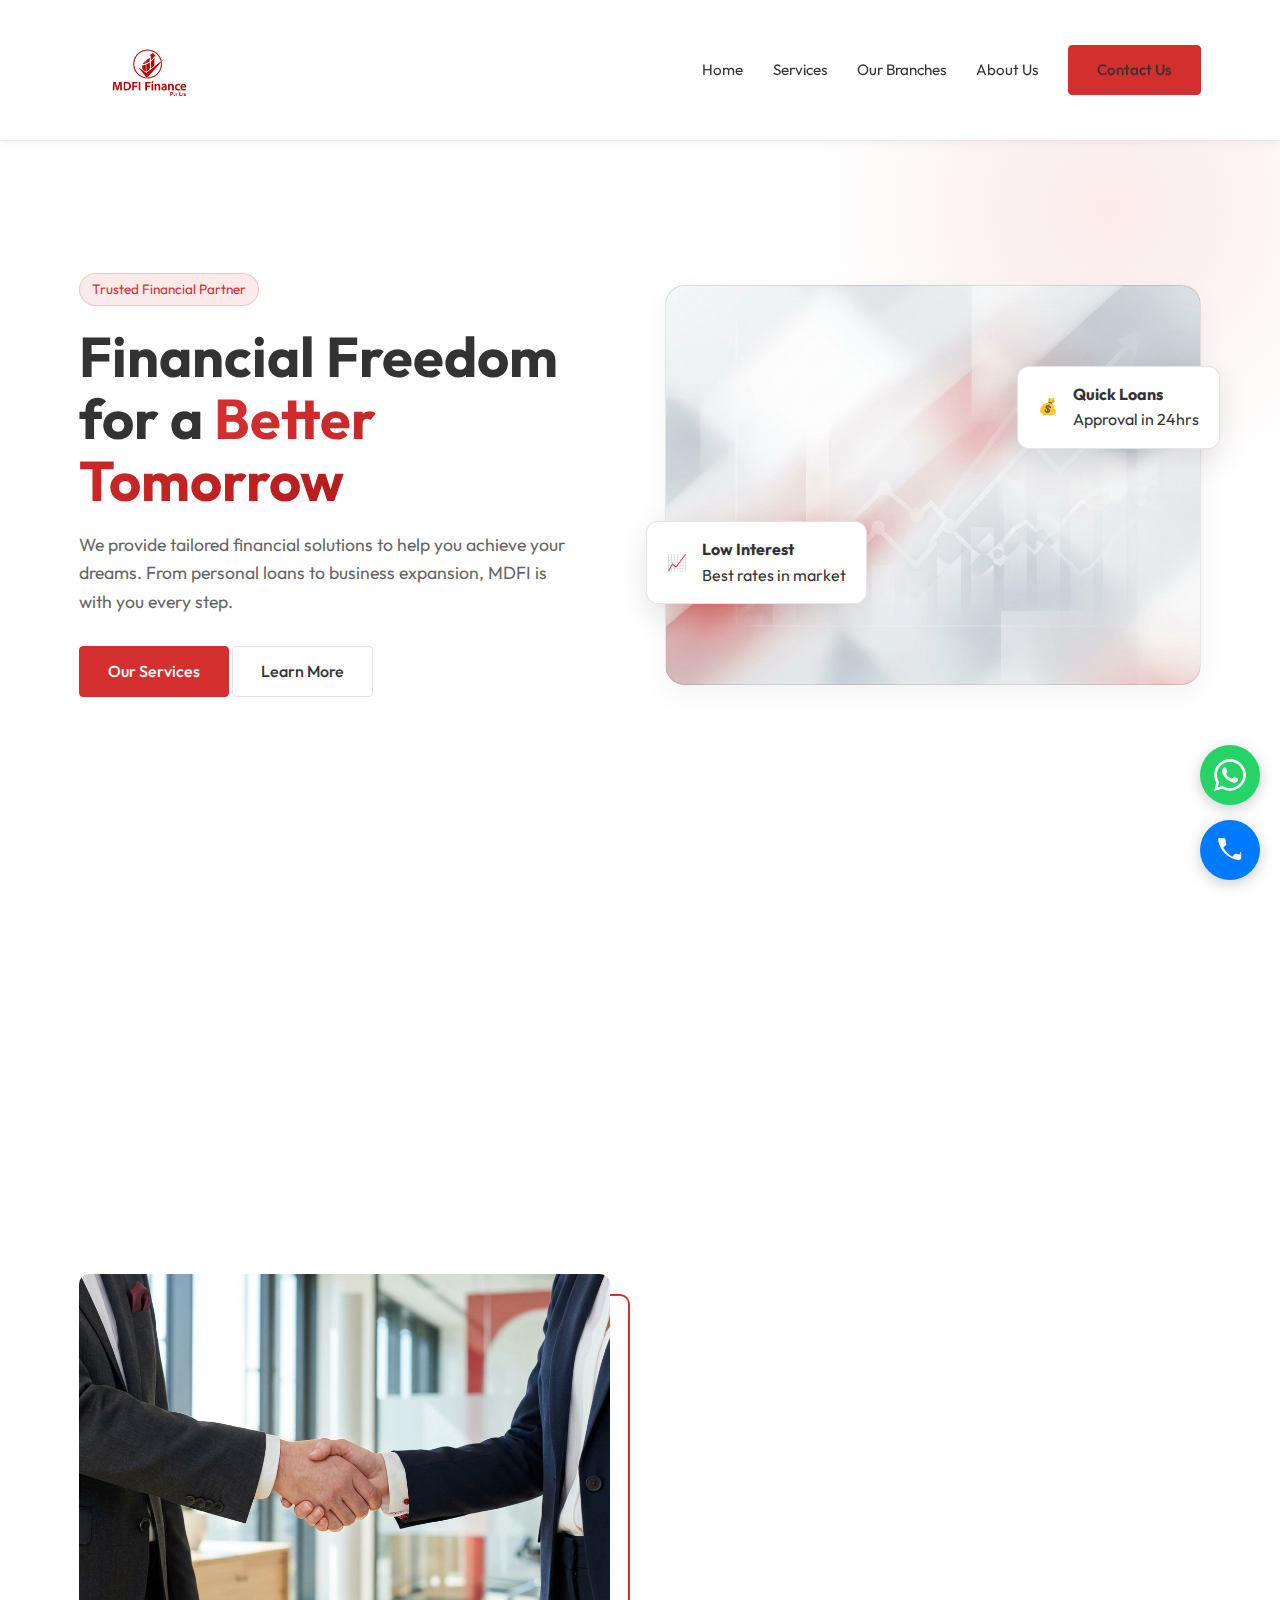
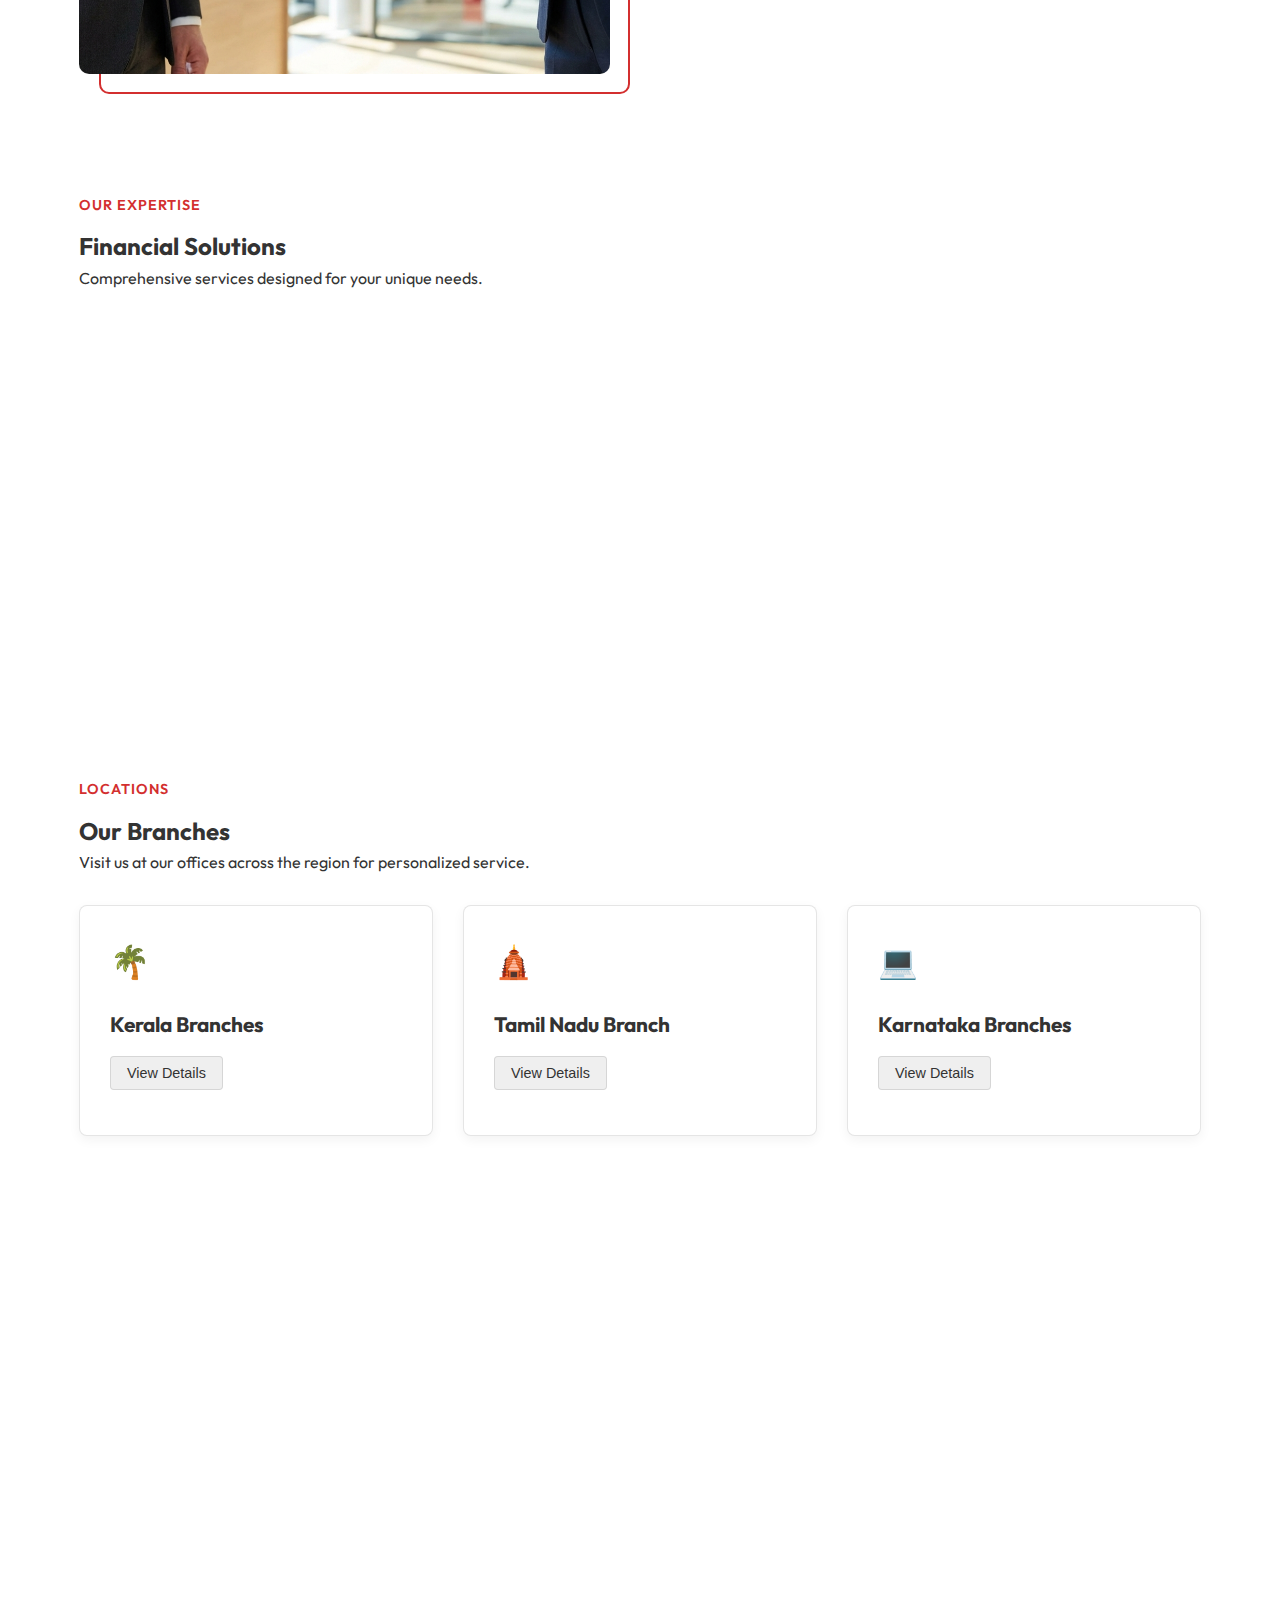
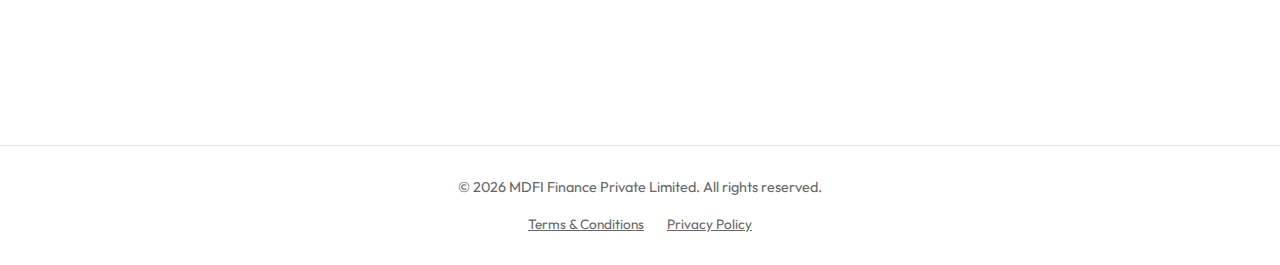
<file: index.html>
<!DOCTYPE html>
<html lang="en">

<head>
    <meta charset="UTF-8">
    <meta name="viewport" content="width=device-width, initial-scale=1.0">
    <title>MDFI Finance Private Limited | Empowering Your Future</title>
    <meta name="description"
        content="MDFI Finance provides premium financial solutions including loans, investment planning, and business finance.">
    <link rel="preconnect" href="https://fonts.googleapis.com">
    <link rel="preconnect" href="https://fonts.gstatic.com" crossorigin>
    <link href="https://fonts.googleapis.com/css2?family=Outfit:wght@300;400;500;600;700;800&display=swap"
        rel="stylesheet">
    <link rel="stylesheet" href="style.css">
</head>

<body>
    <nav class="navbar">
        <div class="container nav-container">
            <a href="#" class="logo-link">
                <img src="logo.jpg" alt="MDFI Finance Logo" class="logo-img">
            </a>
            <button class="mobile-menu-btn" aria-label="Toggle Menu">
                <span></span>
                <span></span>
                <span></span>
            </button>
            <ul class="nav-links">
                <li><a href="#home">Home</a></li>
                <li><a href="#services">Services</a></li>
                <li><a href="#branches">Our Branches</a></li>
                <li><a href="#about">About Us</a></li>
                <li><a href="#contact" class="btn-primary">Contact Us</a></li>
            </ul>
        </div>
    </nav>

    <header id="home" class="hero">
        <div class="container hero-content">
            <div class="hero-text">
                <span class="badge">Trusted Financial Partner</span>
                <h1>Financial Freedom for a <span class="gradient-text">Better Tomorrow</span></h1>
                <p>We provide tailored financial solutions to help you achieve your dreams. From personal loans to
                    business expansion, MDFI is with you every step.</p>
                <div class="hero-btns">
                    <a href="#services" class="btn-primary">Our Services</a>
                    <a href="#about" class="btn-secondary">Learn More</a>
                </div>
            </div>
            <div class="hero-visual">
                <!-- Visuals handled via CSS/Images -->
                <div class="floating-card card-1">
                    <div class="icon">💰</div>
                    <div>
                        <h4>Quick Loans</h4>
                        <p>Approval in 24hrs</p>
                    </div>
                </div>
                <div class="floating-card card-2">
                    <div class="icon">📈</div>
                    <div>
                        <h4>Low Interest</h4>
                        <p>Best rates in market</p>
                    </div>
                </div>
            </div>
        </div>
        <div class="hero-bg-glow"></div>
    </header>

    <section id="features" class="features">
        <div class="container">
            <div class="feature-grid">
                <div class="feature-card">
                    <div class="feature-icon">🚀</div>
                    <h3>Fast Processing</h3>
                    <p>Minimal documentation and quick disbursement of funds.</p>
                </div>
                <div class="feature-card">
                    <div class="feature-icon">🛡️</div>
                    <h3>Secure & Safe</h3>
                    <p>Your data and financial security are our top priority.</p>
                </div>
                <div class="feature-card">
                    <div class="feature-icon">🤝</div>
                    <h3>Customer First</h3>
                    <p>Dedicated support team to assist you 24/7.</p>
                </div>
            </div>
        </div>
    </section>

    <section id="about" class="about">
        <div class="container about-container">
            <div class="about-image">
                <div class="image-box"></div>
            </div>
            <div class="about-content">
                <span class="section-tag">About Us</span>
                <h2>Who We Are</h2>
                <p>MDFI Finance Private Limited is a leading non-banking financial company dedicated to providing
                    inclusive financial services. We bridge the gap between aspirations and reality.</p>
                <ul class="about-list">
                    <li>✅ Certified Financial Experts</li>
                    <li>✅ Thousands of Happy Customers</li>
                    <li>✅ Transparent Policies</li>
                </ul>
            </div>
        </div>
    </section>

    <section id="services" class="services">
        <div class="container">
            <div class="section-header text-center">
                <span class="section-tag">Our Expertise</span>
                <h2>Financial Solutions</h2>
                <p>Comprehensive services designed for your unique needs.</p>
            </div>
            <div class="services-grid">
                <div class="service-card">
                    <div class="card-icon">🌱</div>
                    <h3>Microfinance</h3>
                    <p>Empowering small businesses and entrepreneurs with accessible credit to fuel growth.</p>
                    <a href="microfinance.html" class="link-arrow">View Details &rarr;</a>
                </div>
                <div class="service-card">
                    <div class="card-icon">👩</div>
                    <h3>Women's Loan</h3>
                    <p>Specialized financial support designed to help women achieve independence and realize their
                        dreams.</p>
                    <a href="#contact" class="link-arrow">Apply Now &rarr;</a>
                </div>
                <div class="service-card">
                    <div class="card-icon">💸</div>
                    <h3>Personal Loan</h3>
                    <p>Quick and hassle-free funds for your personal needs, from emergencies to lifestyle upgrades.</p>
                    <a href="#contact" class="link-arrow">Apply Now &rarr;</a>
                </div>
                <div class="service-card">
                    <div class="card-icon">💍</div>
                    <h3>Gold Loan</h3>
                    <p>Instant cash against your gold ornaments with minimal paperwork and best value.</p>
                    <a href="#contact" class="link-arrow">Apply Now &rarr;</a>
                </div>
            </div>
        </div>
    </section>

    <section id="branches" class="branches">
        <div class="container">
            <div class="section-header text-center">
                <span class="section-tag">Locations</span>
                <h2>Our Branches</h2>
                <p>Visit us at our offices across the region for personalized service.</p>
            </div>
            <div class="branches-grid">
                <div class="branch-card">
                    <div class="branch-icon">🌴</div>
                    <h3>Kerala Branches</h3>
                    <button class="btn-secondary view-details-btn">View Details</button>
                    <div class="branch-details hidden">
                        <div class="sub-branch">
                            <h4>Kannur (Chova)</h4>
                            <p class="branch-address">Vijaya square, 2nd floor Thezhukkil Peedika, Edapally - Panvel
                                Hwy,
                                Chova PO, Kannur, Kerala - 670006</p>
                            <p class="branch-contact">📞 +91 88486 23626</p>
                        </div>

                        <div class="sub-branch">
                            <h4>Kannur (Koodali)</h4>
                            <p class="branch-address">Building No. XIV-595, Sree Narayana Complex, Koodali, Kannur,
                                Kannur -
                                670592, Kerala</p>
                        </div>

                        <div class="sub-branch">
                            <h4>Malappuram</h4>
                            <p class="branch-address">Manayelath Agencies c/o Rajeesh Manayelath, 1/387B, Ayikkarappadi,
                                Malappuram - 673637</p>
                            <p class="branch-contact">📞 9447000786</p>
                        </div>
                    </div>
                </div>
                <div class="branch-card">
                    <div class="branch-icon">🛕</div>
                    <h3>Tamil Nadu Branch</h3>
                    <button class="btn-secondary view-details-btn">View Details</button>
                    <div class="branch-details hidden">
                        <p class="branch-address">1st Floor, No.25, Shop No.106,<br>Sundarri Complex, Nangunari
                            Road,<br>Near New Bus Stand, Tirunelveli,<br>Tirunelveli District, Tamil Nadu - 627005</p>
                        <p class="branch-contact">📞 +91 98765 43211</p>
                    </div>
                </div>
                <div class="branch-card">
                    <div class="branch-icon">💻</div>
                    <h3>Karnataka Branches</h3>
                    <button class="btn-secondary view-details-btn">View Details</button>
                    <div class="branch-details hidden">
                        <div class="sub-branch">
                            <h4>Bengaluru (Gopasandra)</h4>
                            <p class="branch-address">F 136, Asset Elvira, Gopasandra, Bengaluru, Karnataka-560099</p>
                        </div>

                        <div class="sub-branch">
                            <h4>Dakshina Kannada (Bantwal)</h4>
                            <p class="branch-address">1-14(1), Mothicana building, KURNADU POST, BANTWAL TALUK, KURNAD
                                DAKSHINA KANNADA, KARNATAKA -574153</p>
                        </div>

                        <div class="sub-branch">
                            <h4>Bengaluru (Yelahanka)</h4>
                            <p class="branch-address">C/O Muniyappa, 74, Manjunatha Nilaya, 3rd Main 1st Cross, KHB CLY
                                Gandhinagar, Yelahanka, Bengaluru, Karnataka - 560064</p>
                            <p class="branch-contact">📞 +91 98765 43212</p>
                        </div>
                    </div>
                </div>
            </div>
        </div>
    </section>

    <section id="contact" class="contact">
        <div class="container">
            <div class="contact-wrapper">
                <div class="contact-info">
                    <h2>Get in Touch</h2>
                    <p>Have questions? We are here to help.</p>
                    <div class="info-item">
                        <span class="icon">📍</span>
                        <p>Suite No. 60, Door No. 63/700, D Space, 6th Floor, Sky Tower, Opposite Hyson Heritage, Bank
                            Road, Kozhikode-673001</p>
                    </div>
                    <div class="info-item">
                        <span class="icon">📞</span>
                        <p>+91 98765 43210</p>
                    </div>
                    <div class="info-item">
                        <span class="icon">📧</span>
                        <p>contact@mdfifinance.com</p>
                    </div>
                </div>
                <form class="contact-form">
                    <div class="form-group">
                        <input type="text" placeholder="Your Name" required>
                    </div>
                    <div class="form-group">
                        <input type="email" placeholder="Email Address" required>
                    </div>
                    <div class="form-group">
                        <select>
                            <option>Interested Service</option>
                            <option>Microfinance</option>
                            <option>Women's Loan</option>
                            <option>Personal Loan</option>
                            <option>Gold Loan</option>
                        </select>
                    </div>
                    <div class="form-group">
                        <textarea placeholder="Message" rows="4"></textarea>
                    </div>
                    <button type="submit" class="btn-primary full-width">Send Message</button>
                </form>
            </div>
        </div>
    </section>

    <div class="sticky-contact-bar">
        <a href="https://wa.me/918848623626" target="_blank" class="sticky-btn whatsapp-btn"
            aria-label="Chat on WhatsApp">
            <svg xmlns="http://www.w3.org/2000/svg" width="24" height="24" viewBox="0 0 24 24" fill="currentColor">
                <path
                    d="M.057 24l1.687-6.163c-1.041-1.804-1.588-3.849-1.587-5.946.003-6.556 5.338-11.891 11.893-11.891 3.181.001 6.167 1.24 8.413 3.488 2.245 2.248 3.481 5.236 3.48 8.414-.003 6.557-5.338 11.892-11.893 11.892-1.99-.001-3.951-.5-5.688-1.448l-6.305 1.654zm6.597-3.807c1.676.995 3.276 1.591 5.392 1.592 5.448 0 9.886-4.434 9.889-9.885.002-5.462-4.415-9.89-9.881-9.892-5.452 0-9.887 4.434-9.889 9.884-.001 2.225.651 3.891 1.746 5.634l-.999 3.648 3.742-.981zm11.387-5.464c-.074-.124-.272-.198-.57-.347-.297-.149-1.758-.868-2.031-.967-.272-.099-.47-.149-.669.149-.198.297-.768.967-.941 1.165-.173.198-.347.223-.644.074-.297-.149-1.255-.462-2.39-1.475-.883-.788-1.48-1.761-1.653-2.059-.173-.297-.018-.458.13-.606.134-.133.297-.347.446-.521.151-.172.2-.296.3-.495.099-.198.05-.372-.025-.521-.075-.148-.669-1.611-.916-2.206-.242-.579-.487-.501-.669-.51l-.57-.01c-.198 0-.52.074-.792.372-.272.297-1.04 1.017-1.04 2.479 0 1.462 1.065 2.875 1.213 3.074.149.198 2.095 3.2 5.076 4.487 2.982 1.288 2.982.858 3.526.802.544-.056 1.733-.708 1.98-1.392.248-.684.248-1.27.174-1.394z" />
            </svg>
        </a>
        <a href="tel:+918848623626" class="sticky-btn call-btn" aria-label="Call Us">
            <svg xmlns="http://www.w3.org/2000/svg" width="24" height="24" viewBox="0 0 24 24" fill="currentColor">
                <path
                    d="M20.01 15.38c-1.23 0-2.42-.2-3.53-.56a.977.977 0 0 0-1.01.24l-1.57 1.97c-2.83-1.49-5.48-4.14-6.97-6.97l1.97-1.57c.23-.23.33-.55.24-1.01a17.3 17.3 0 0 1-.56-3.53c-.06-.52-.5-1.01-1.03-1.01H4.05a1.01 1.01 0 0 0-1.02 1.13c1.07 8.1 7.4 14.43 15.5 15.5.99.13 1.9-.66 1.9-1.7v-3.48c0-.53-.49-.97-1.02-.91z" />
            </svg>
        </a>
    </div>

    <footer>
        <div class="container footer-content">
            <p>&copy; 2026 MDFI Finance Private Limited. All rights reserved.</p>
            <div class="footer-links">
                <a href="#">Terms & Conditions</a>
                <a href="#">Privacy Policy</a>
            </div>
        </div>
    </footer>

    <script src="main.js"></script>
</body>

</html>
</file>
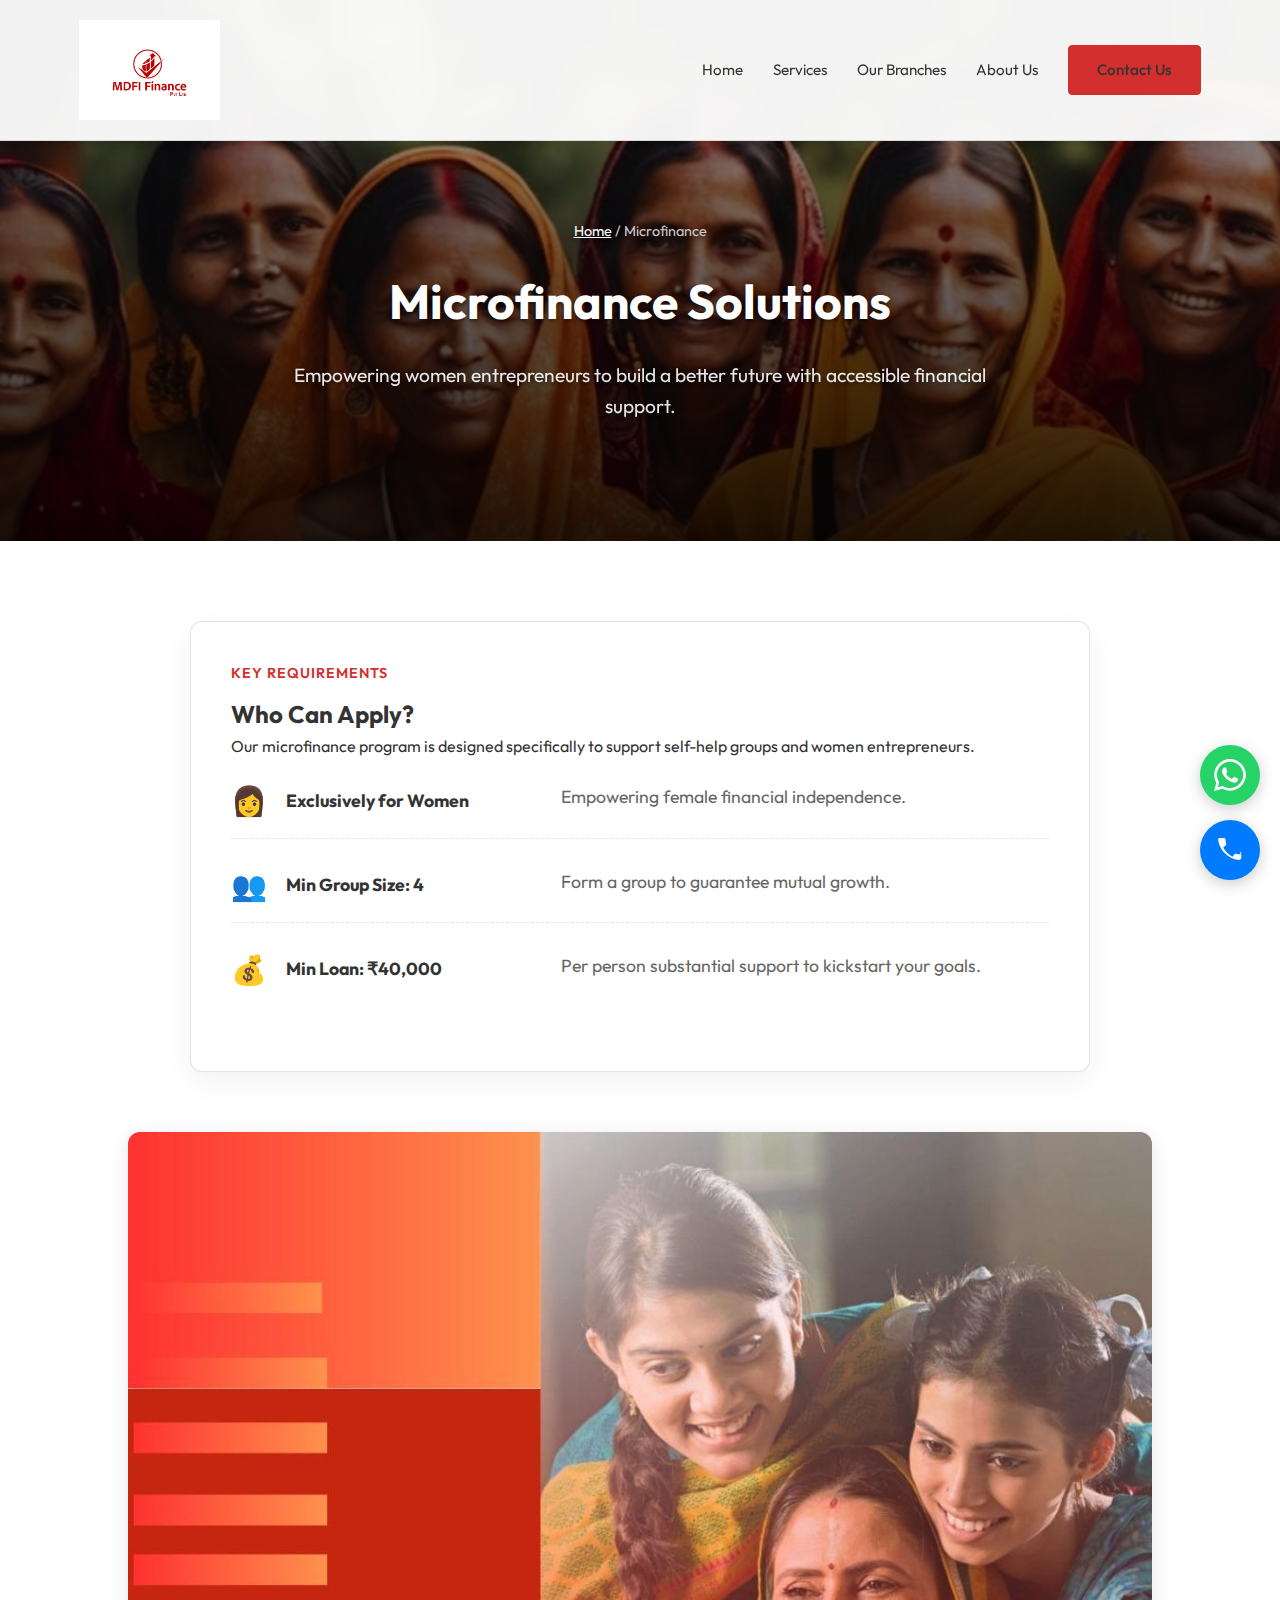
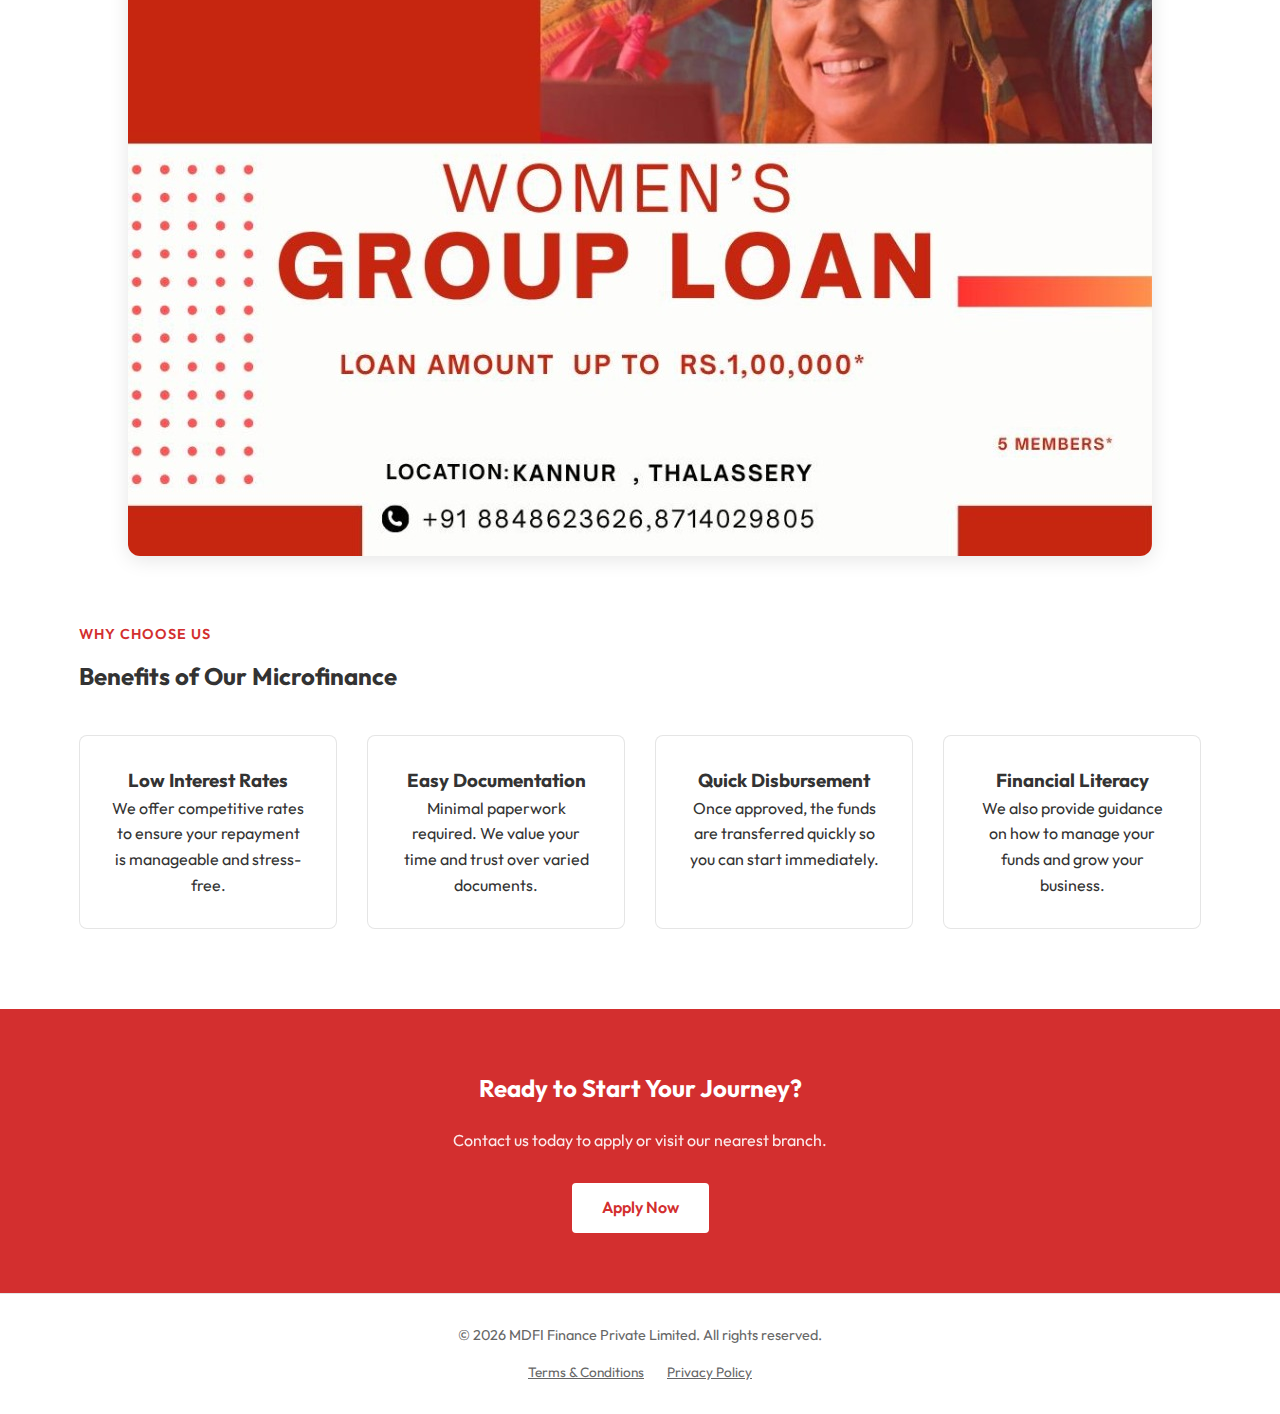
<file: microfinance.html>
<!DOCTYPE html>
<html lang="en">

<head>
    <meta charset="UTF-8">
    <meta name="viewport" content="width=device-width, initial-scale=1.0">
    <title>Microfinance | MDFI Finance Private Limited</title>
    <meta name="description"
        content="Empowering women through our exclusive Microfinance solutions. Minimum group size of 4, with loans starting at ₹40,000 per person.">
    <link rel="preconnect" href="https://fonts.googleapis.com">
    <link rel="preconnect" href="https://fonts.gstatic.com" crossorigin>
    <link href="https://fonts.googleapis.com/css2?family=Outfit:wght@300;400;500;600;700;800&display=swap"
        rel="stylesheet">
    <link rel="stylesheet" href="style.css">
    <style>
        .page-hero {
            /* Lighter gradient at top to show faces, darker at bottom for text */
            background: linear-gradient(to bottom, rgba(0, 0, 0, 0.2), rgba(0, 0, 0, 0.85)), url('womens_group_refined.png') no-repeat top center/cover;
            padding: 220px 0 120px;
            color: #fff;
            text-align: center;
            text-shadow: 0 2px 4px rgba(0, 0, 0, 0.5);
        }

        @media (max-width: 768px) {
            .page-hero {
                /* Push background down slightly on mobile so navbar doesn't cover faces */
                /* 'center 120px' means horizontal center, vertical 120px from top */
                background-position: center 80px;
                /* Adjust padding to ensure text doesn't overlap faces too much */
                padding: 180px 0 80px;
                /* Ensure background allows for offset without repeating/tiling issues if possible */
                /* Since it's 'cover', it might be tricky. Let's try to 'contain' the faces? */
                /* Actually, 'cover' with offset might show white bar if image runs out. */
                /* Using 'center 20%' is safer than pixels usually */
                background-position: center 25%;
            }
        }

        .page-hero h1 {
            font-size: 3rem;
            margin-bottom: 20px;
            color: #fff;
        }

        .page-hero p {
            font-size: 1.2rem;
            max-width: 700px;
            margin: 0 auto;
            opacity: 0.9;
        }

        .content-section {
            padding: 80px 0;
        }

        .requirements-box {
            background: #fff;
            padding: 40px;
            border-radius: 12px;
            box-shadow: 0 10px 30px rgba(0, 0, 0, 0.05);
            border: 1px solid var(--border);
            margin-bottom: 40px;
        }

        .req-list {
            margin-top: 20px;
        }

        .req-list li {
            font-size: 1.1rem;
            margin-bottom: 25px;
            display: grid;
            grid-template-columns: 320px 1fr;
            /* Fixed width for title column */
            align-items: start;
            gap: 10px;
            line-height: 1.5;
            padding-bottom: 15px;
            border-bottom: 1px dashed var(--border);
            /* Optional: visual separator */
        }

        .req-list li:last-child {
            border-bottom: none;
        }

        .req-title-group {
            display: flex;
            align-items: center;
            gap: 15px;
            font-weight: 700;
            color: var(--text-main);
        }

        .req-title-group span {
            color: var(--accent);
            font-size: 1.8rem;
            min-width: 40px;
        }

        .req-desc {
            color: var(--text-muted);
            padding-top: 5px;
            /* Align with text baseline */
        }

        @media (max-width: 768px) {
            .req-list li {
                grid-template-columns: 1fr;
                /* Stack on mobile */
                gap: 5px;
            }

            .req-desc {
                padding-left: 55px;
                /* Indent description to align with title text */
            }
        }

        .benefits-grid {
            display: grid;
            grid-template-columns: repeat(auto-fit, minmax(250px, 1fr));
            gap: 30px;
            margin-top: 40px;
        }

        .benefit-card {
            background: var(--secondary);
            padding: 30px;
            border-radius: 8px;
            text-align: center;
            border: 1px solid var(--border);
        }

        .cta-section {
            background: var(--accent);
            color: #fff;
            padding: 60px 0;
            text-align: center;
        }

        .cta-section h2 {
            color: #fff;
            margin-bottom: 20px;
        }

        .btn-light {
            background: #fff;
            color: var(--accent);
            padding: 12px 30px;
            border-radius: 4px;
            font-weight: 600;
            display: inline-block;
        }

        .crumb {
            margin-bottom: 20px;
            font-size: 0.9rem;
            color: #ccc;
        }

        .crumb a {
            color: #fff;
            text-decoration: underline;
        }

        .requirements-container {
            display: block;
            max-width: 900px;
            margin: 0 auto 50px;
        }

        .requirements-box {
            margin-bottom: 0;
            height: auto;
        }

        .req-image-box {
            height: 100%;
        }

        .content-img {
            width: 100%;
            height: 100%;
            object-fit: cover;
            border-radius: 12px;
            box-shadow: 0 10px 30px rgba(0, 0, 0, 0.1);
        }

        .poster-container {
            margin: 60px 0;
            text-align: center;
        }

        .poster-img {
            max-width: 100%;
            border-radius: 12px;
            box-shadow: 0 4px 20px rgba(0, 0, 0, 0.1);
        }

        @media (max-width: 768px) {
            .requirements-container {
                grid-template-columns: 1fr;
            }

            .req-image-box {
                height: 300px;
            }
        }
    </style>
</head>

<body>
    <nav class="navbar">
        <div class="container nav-container">
            <a href="index.html" class="logo-link">
                <img src="logo.jpg" alt="MDFI Finance Logo" class="logo-img">
            </a>
            <button class="mobile-menu-btn" aria-label="Toggle Menu">
                <span></span>
                <span></span>
                <span></span>
            </button>
            <ul class="nav-links">
                <li><a href="index.html">Home</a></li>
                <li><a href="index.html#services">Services</a></li>
                <li><a href="index.html#branches">Our Branches</a></li>
                <li><a href="index.html#about">About Us</a></li>
                <li><a href="index.html#contact" class="btn-primary">Contact Us</a></li>
            </ul>
        </div>
    </nav>

    <header class="page-hero">
        <div class="container">
            <div class="crumb">
                <a href="index.html">Home</a> / Microfinance
            </div>
            <h1>Microfinance Solutions</h1>
            <p>Empowering women entrepreneurs to build a better future with accessible financial support.</p>
        </div>
    </header>

    <section class="content-section">
        <div class="container">
            <div class="requirements-container">
                <div class="requirements-box">
                    <span class="section-tag">Key Requirements</span>
                    <h2>Who Can Apply?</h2>
                    <p>Our microfinance program is designed specifically to support self-help groups and women
                        entrepreneurs.</p>

                    <ul class="req-list">
                        <li>
                            <div class="req-title-group">
                                <span>👩</span> Exclusively for Women
                            </div>
                            <div class="req-desc">
                                Empowering female financial independence.
                            </div>
                        </li>
                        <li>
                            <div class="req-title-group">
                                <span>👥</span> Min Group Size: 4
                            </div>
                            <div class="req-desc">
                                Form a group to guarantee mutual growth.
                            </div>
                        </li>
                        <li>
                            <div class="req-title-group">
                                <span>💰</span> Min Loan: ₹40,000
                            </div>
                            <div class="req-desc">
                                Per person substantial support to kickstart your goals.
                            </div>
                        </li>
                    </ul>
                </div>
            </div>

            <div class="poster-container">
                <img src="microfinance-poster.jpg" alt="Microfinance Loan Details" class="poster-img">
            </div>

            <div class="text-center">
                <span class="section-tag">Why Choose Us</span>
                <h2>Benefits of Our Microfinance</h2>
            </div>

            <div class="benefits-grid">
                <div class="benefit-card">
                    <h3>Low Interest Rates</h3>
                    <p>We offer competitive rates to ensure your repayment is manageable and stress-free.</p>
                </div>
                <div class="benefit-card">
                    <h3>Easy Documentation</h3>
                    <p>Minimal paperwork required. We value your time and trust over varied documents.</p>
                </div>
                <div class="benefit-card">
                    <h3>Quick Disbursement</h3>
                    <p>Once approved, the funds are transferred quickly so you can start immediately.</p>
                </div>
                <div class="benefit-card">
                    <h3>Financial Literacy</h3>
                    <p>We also provide guidance on how to manage your funds and grow your business.</p>
                </div>
            </div>
        </div>
    </section>

    <section class="cta-section">
        <div class="container">
            <h2>Ready to Start Your Journey?</h2>
            <p style="margin-bottom: 30px; opacity: 0.9;">Contact us today to apply or visit our nearest branch.</p>
            <a href="index.html#contact" class="btn-light">Apply Now</a>
        </div>
    </section>

    <footer>
        <div class="container footer-content">
            <p>&copy; 2026 MDFI Finance Private Limited. All rights reserved.</p>
            <div class="footer-links">
                <a href="#">Terms & Conditions</a>
                <a href="#">Privacy Policy</a>
            </div>
        </div>
    </footer>

    <div class="sticky-contact-bar">
        <a href="https://wa.me/918848623626" target="_blank" class="sticky-btn whatsapp-btn"
            aria-label="Chat on WhatsApp">
            <svg xmlns="http://www.w3.org/2000/svg" width="24" height="24" viewBox="0 0 24 24" fill="currentColor">
                <path
                    d="M.057 24l1.687-6.163c-1.041-1.804-1.588-3.849-1.587-5.946.003-6.556 5.338-11.891 11.893-11.891 3.181.001 6.167 1.24 8.413 3.488 2.245 2.248 3.481 5.236 3.48 8.414-.003 6.557-5.338 11.892-11.893 11.892-1.99-.001-3.951-.5-5.688-1.448l-6.305 1.654zm6.597-3.807c1.676.995 3.276 1.591 5.392 1.592 5.448 0 9.886-4.434 9.889-9.885.002-5.462-4.415-9.89-9.881-9.892-5.452 0-9.887 4.434-9.889 9.884-.001 2.225.651 3.891 1.746 5.634l-.999 3.648 3.742-.981zm11.387-5.464c-.074-.124-.272-.198-.57-.347-.297-.149-1.758-.868-2.031-.967-.272-.099-.47-.149-.669.149-.198.297-.768.967-.941 1.165-.173.198-.347.223-.644.074-.297-.149-1.255-.462-2.39-1.475-.883-.788-1.48-1.761-1.653-2.059-.173-.297-.018-.458.13-.606.134-.133.297-.347.446-.521.151-.172.2-.296.3-.495.099-.198.05-.372-.025-.521-.075-.148-.669-1.611-.916-2.206-.242-.579-.487-.501-.669-.51l-.57-.01c-.198 0-.52.074-.792.372-.272.297-1.04 1.017-1.04 2.479 0 1.462 1.065 2.875 1.213 3.074.149.198 2.095 3.2 5.076 4.487 2.982 1.288 2.982.858 3.526.802.544-.056 1.733-.708 1.98-1.392.248-.684.248-1.27.174-1.394z" />
            </svg>
        </a>
        <a href="tel:+918848623626" class="sticky-btn call-btn" aria-label="Call Us">
            <svg xmlns="http://www.w3.org/2000/svg" width="24" height="24" viewBox="0 0 24 24" fill="currentColor">
                <path
                    d="M20.01 15.38c-1.23 0-2.42-.2-3.53-.56a.977.977 0 0 0-1.01.24l-1.57 1.97c-2.83-1.49-5.48-4.14-6.97-6.97l1.97-1.57c.23-.23.33-.55.24-1.01a17.3 17.3 0 0 1-.56-3.53c-.06-.52-.5-1.01-1.03-1.01H4.05a1.01 1.01 0 0 0-1.02 1.13c1.07 8.1 7.4 14.43 15.5 15.5.99.13 1.9-.66 1.9-1.7v-3.48c0-.53-.49-.97-1.02-.91z" />
            </svg>
        </a>
    </div>

    <script src="main.js"></script>
</body>

</html>
</file>
<file: style.css>
:root {
    --primary: #ffffff;
    --secondary: #ffffff;
    /* All white background */
    --accent: #D32F2F;
    /* Professional Red */
    --accent-gold: #ffc107;
    /* Keep gold accents or remove? User said Red and White. Let's keep gold for subtle premium feel or maybe just remove it to be strict. Let's keep it but minimize usage or swap to a dark red/black. Actually, usually Red/White pairs well with Dark Grey/Black. Let's keep gold just for the gradient text or remove it. Let's shift gradient to Red-DarkRed. */
    --text-main: #333333;
    --text-muted: #666666;
    --white: #ffffff;
    --glass: rgba(0, 0, 0, 0.05);
    /* Dark glass for light background */
    --border: rgba(0, 0, 0, 0.1);
    /* Slightly darker border for white-on-white */
    --font-heading: 'Outfit', sans-serif;
    --font-body: 'Outfit', sans-serif;
}

/* Base Styles */
* {
    margin: 0;
    padding: 0;
    box-sizing: border-box;
}

html {
    scroll-behavior: smooth;
}

body {
    font-family: var(--font-body);
    background-color: var(--primary);
    color: var(--text-main);
    line-height: 1.6;
    overflow-x: hidden;
}

h1,
h2,
h3,
h4,
h5,
h6 {
    font-family: var(--font-heading);
    color: var(--text-main);
    font-weight: 700;
}

a {
    text-decoration: none;
    color: inherit;
    transition: 0.3s;
}

ul {
    list-style: none;
}

.container {
    width: 90%;
    max-width: 1200px;
    margin: 0 auto;
    padding: 0 15px;
}

/* Utilities */
.gradient-text {
    background: linear-gradient(90deg, var(--accent), #b71c1c);
    -webkit-background-clip: text;
    background-clip: text;
    -webkit-text-fill-color: transparent;
}

.btn-primary {
    display: inline-block;
    padding: 12px 28px;
    background: var(--accent);
    border: 1px solid var(--accent);
    color: var(--white);
    border-radius: 4px;
    font-weight: 500;
    cursor: pointer;
}

.btn-primary:hover {
    background: #b71c1c;
    border-color: #b71c1c;
    transform: translateY(-2px);
}

.btn-secondary {
    display: inline-block;
    padding: 12px 28px;
    color: var(--text-main);
    font-weight: 500;
    border: 1px solid var(--border);
    border-radius: 4px;
}

.btn-secondary:hover {
    color: var(--accent);
    border-color: var(--accent);
}

.section-tag {
    color: var(--accent);
    font-weight: 600;
    text-transform: uppercase;
    font-size: 0.9rem;
    letter-spacing: 1px;
    display: block;
    margin-bottom: 10px;
}

/* Navbar */
.navbar {
    position: fixed;
    top: 0;
    width: 100%;
    padding: 20px 0;
    background: rgba(255, 255, 255, 0.95);
    backdrop-filter: blur(10px);
    z-index: 1000;
    border-bottom: 1px solid var(--border);
    box-shadow: 0 2px 10px rgba(0, 0, 0, 0.05);
}

.nav-container {
    display: flex;
    justify-content: space-between;
    align-items: center;
}

.logo-link {
    display: flex;
    align-items: center;
}

.logo-img {
    height: 100px;
    /* Increased to 100px */
    width: auto;
    object-fit: contain;
}

.nav-links {
    display: flex;
    gap: 30px;
    align-items: center;
}

.nav-links a {
    font-size: 0.95rem;
    color: var(--text-main);
}

.nav-links a:hover {
    color: var(--accent);
}

/* Mobile Menu */
.mobile-menu-btn {
    display: none;
    background: none;
    border: none;
    cursor: pointer;
    flex-direction: column;
    gap: 5px;
}

.mobile-menu-btn span {
    width: 25px;
    height: 2px;
    background-color: var(--accent);
    display: block;
}

/* Hero */
.hero {
    padding-top: 120px;
    padding-bottom: 50px;
    min-height: 100vh;
    display: flex;
    align-items: center;
    position: relative;
    overflow: hidden;
}

.hero-content {
    display: grid;
    grid-template-columns: 1fr 1fr;
    gap: 50px;
    align-items: center;
    position: relative;
    z-index: 2;
}

.hero-text h1 {
    font-size: 3.5rem;
    margin-bottom: 20px;
    line-height: 1.1;
}

.hero-text p {
    font-size: 1.1rem;
    color: var(--text-muted);
    margin-bottom: 30px;
    max-width: 500px;
}

.badge {
    background: rgba(211, 47, 47, 0.1);
    color: var(--accent);
    padding: 5px 12px;
    border-radius: 20px;
    font-size: 0.85rem;
    display: inline-block;
    margin-bottom: 20px;
    border: 1px solid rgba(211, 47, 47, 0.2);
}

.hero-bg-glow {
    position: absolute;
    top: -10%;
    right: -10%;
    width: 600px;
    height: 600px;
    background: radial-gradient(circle, rgba(211, 47, 47, 0.1) 0%, rgba(255, 255, 255, 0) 70%);
    z-index: 1;
    pointer-events: none;
}

.hero-visual {
    position: relative;
    height: 400px;
    background: url('hero-bg.png') no-repeat center center/cover;
    border-radius: 20px;
    border: 1px solid var(--border);
    display: flex;
    justify-content: center;
    align-items: center;
    box-shadow: 0 10px 30px rgba(0, 0, 0, 0.05);
}

.floating-card {
    position: absolute;
    background: var(--white);
    padding: 15px 20px;
    border-radius: 12px;
    border: 1px solid var(--border);
    box-shadow: 0 10px 30px rgba(0, 0, 0, 0.1);
    display: flex;
    align-items: center;
    gap: 15px;
    animation: float 6s ease-in-out infinite;
}

.card-1 {
    top: 20%;
    right: -20px;
}

.card-2 {
    bottom: 20%;
    left: -20px;
    animation-delay: 2s;
}

@keyframes float {

    0%,
    100% {
        transform: translateY(0);
    }

    50% {
        transform: translateY(-15px);
    }
}

/* Features */
.features {
    padding: 50px 0;
    background: var(--secondary);
}

.feature-grid {
    display: grid;
    grid-template-columns: repeat(auto-fit, minmax(300px, 1fr));
    gap: 30px;
}

.feature-card {
    background: var(--primary);
    padding: 30px;
    border-radius: 8px;
    transition: 0.3s;
    border: 1px solid var(--border);
    box-shadow: 0 4px 12px rgba(0, 0, 0, 0.05);
}

.feature-card:hover {
    transform: translateY(-5px);
}

.feature-icon {
    font-size: 2rem;
    margin-bottom: 20px;
}

/* Services */
.services {
    padding: 60px 0;
}

.services-grid {
    display: grid;
    grid-template-columns: repeat(auto-fit, minmax(250px, 1fr));
    gap: 30px;
    margin-top: 30px;
}

.service-card {
    background: var(--white);
    padding: 30px;
    border-radius: 8px;
    transition: 0.3s;
    border: 1px solid var(--border);
    box-shadow: 0 5px 15px rgba(0, 0, 0, 0.05);
}

.service-card:hover {
    border-color: var(--accent);
    transform: translateY(-5px);
}

.card-icon {
    font-size: 2.5rem;
    margin-bottom: 20px;
    color: var(--accent);
}

.service-card h3 {
    margin-bottom: 15px;
    font-size: 1.3rem;
}

.service-card p {
    color: var(--text-muted);
    font-size: 0.95rem;
    margin-bottom: 20px;
}

.link-arrow {
    color: var(--accent);
    font-size: 0.9rem;
    font-weight: 600;
}

/* About */
.about {
    padding: 60px 0;
    position: relative;
}

.about-container {
    display: grid;
    grid-template-columns: 1fr 1fr;
    gap: 60px;
    align-items: center;
}

.image-box {
    width: 100%;
    height: 400px;
    background: url('about-us.png') no-repeat center center/cover;
    border-radius: 10px;
    position: relative;
}

.image-box::after {
    content: '';
    position: absolute;
    top: 20px;
    left: 20px;
    right: -20px;
    bottom: -20px;
    border: 2px solid var(--accent);
    border-radius: 10px;
    z-index: -1;
}

.about-content h2 {
    font-size: 2.5rem;
    margin-bottom: 20px;
}

.about-content p {
    color: var(--text-muted);
    margin-bottom: 20px;
}

.about-list li {
    margin-bottom: 10px;
    font-size: 1rem;
    color: var(--text-main);
}

/* Branches */
.branches {
    padding: 60px 0;
    background: var(--white);
}

.branches-grid {
    display: grid;
    grid-template-columns: repeat(auto-fit, minmax(300px, 1fr));
    gap: 30px;
    margin-top: 30px;
}

.branch-card {
    background: var(--secondary);
    padding: 30px;
    border-radius: 8px;
    transition: 0.3s;
    border: 1px solid var(--border);
    box-shadow: 0 4px 12px rgba(0, 0, 0, 0.05);
}

.branch-card:hover {
    transform: translateY(-5px);
    border-color: var(--accent);
}

.branch-icon {
    font-size: 2rem;
    margin-bottom: 20px;
}

.branch-card h3 {
    margin-bottom: 15px;
    font-size: 1.3rem;
}

.branch-address {
    color: var(--text-muted);
    font-size: 0.95rem;
    margin-bottom: 10px;
    line-height: 1.5;
}

.branch-contact {
    color: var(--text-main);
    font-weight: 500;
    margin-bottom: 20px;
}

.sub-branch {
    border-bottom: 1px solid var(--border);
    padding-bottom: 15px;
    margin-bottom: 15px;
}

.sub-branch:last-of-type {
    border-bottom: none;
    padding-bottom: 0;
    margin-bottom: 0;
}

.sub-branch h4 {
    font-size: 1.1rem;
    margin-bottom: 5px;
    color: var(--accent);
}

/* Contact */
.contact {
    padding: 60px 0;
    background: var(--secondary);
}

.contact-wrapper {
    display: grid;
    grid-template-columns: 1fr 1fr;
    gap: 60px;
}

.contact-form {
    background: var(--white);
    padding: 40px;
    border-radius: 10px;
    box-shadow: 0 10px 30px rgba(0, 0, 0, 0.1);
    border: 1px solid var(--border);
}

.form-group {
    margin-bottom: 20px;
}

.form-group input,
.form-group select,
.form-group textarea {
    width: 100%;
    padding: 12px;
    background: #fdfdfd;
    border: 1px solid #ddd;
    border-radius: 4px;
    color: var(--text-main);
    font-family: inherit;
}

.form-group input:focus,
.form-group select:focus,
.form-group textarea:focus {
    outline: none;
    border-color: var(--accent);
}

.full-width {
    width: 100%;
    text-align: center;
}

.info-item {
    display: flex;
    align-items: center;
    gap: 15px;
    margin-bottom: 20px;
}

.info-item .icon {
    width: 40px;
    height: 40px;
    background: rgba(100, 255, 218, 0.1);
    border-radius: 50%;
    display: flex;
    justify-content: center;
    align-items: center;
    color: var(--accent);
}

/* Footer */
footer {
    padding: 30px 0;
    text-align: center;
    font-size: 0.9rem;
    color: var(--text-muted);
    border-top: 1px solid var(--border);
}

.footer-links {
    margin-top: 15px;
    font-size: 0.85rem;
}

.footer-links a {
    color: var(--text-muted);
    text-decoration: underline;
    margin: 0 10px;
}

.footer-links a:hover {
    color: var(--accent);
}

/* Responsive */
@media (max-width: 768px) {
    .nav-links {
        display: none;
        /* Mobile menu implementation req in JS */
        flex-direction: column;
        position: absolute;
        top: 70px;
        right: 0;
        background: var(--secondary);
        width: 100%;
        padding: 20px;
    }

    .nav-links.active {
        display: flex;
    }

    .mobile-menu-btn {
        display: flex;
    }

    .hero-content,
    .about-container,
    .contact-wrapper {
        grid-template-columns: 1fr;
    }

    .hero-text h1 {
        font-size: 2.5rem;
    }

    .hero {
        padding-top: 160px;
        /* Increased to prevent overlap */
    }
}

.view-details-btn {
    padding: 8px 16px;
    font-size: 0.9rem;
    margin-bottom: 15px;
    display: inline-block;
    cursor: pointer;
}

.hidden {
    display: none !important;
}

/* Sticky Contact Bar */
.sticky-contact-bar {
    position: fixed;
    bottom: 20px;
    right: 20px;
    z-index: 1000;
    display: flex;
    flex-direction: column;
    gap: 15px;
}

.sticky-btn {
    width: 60px;
    height: 60px;
    border-radius: 50%;
    display: flex;
    justify-content: center;
    align-items: center;
    /* box-shadow: 0 4px 12px rgba(0, 0, 0, 0.15); */
    /* Remove shadow as per 'clean' design, or keep it for depth. Let's keep it for floating feels. */
    box-shadow: 0 4px 15px rgba(0, 0, 0, 0.2);
    transition: transform 0.3s cubic-bezier(0.175, 0.885, 0.32, 1.275);
    color: #fff;
}

.sticky-btn:hover {
    transform: scale(1.1);
}

.whatsapp-btn {
    background-color: #25D366;
}

.call-btn {
    background-color: #007bff;
    /* Standard blue usually indicates standard action, or use accent color? Let's use a nice blue. */
}

.sticky-btn svg {
    width: 32px;
    height: 32px;
}
</file>
